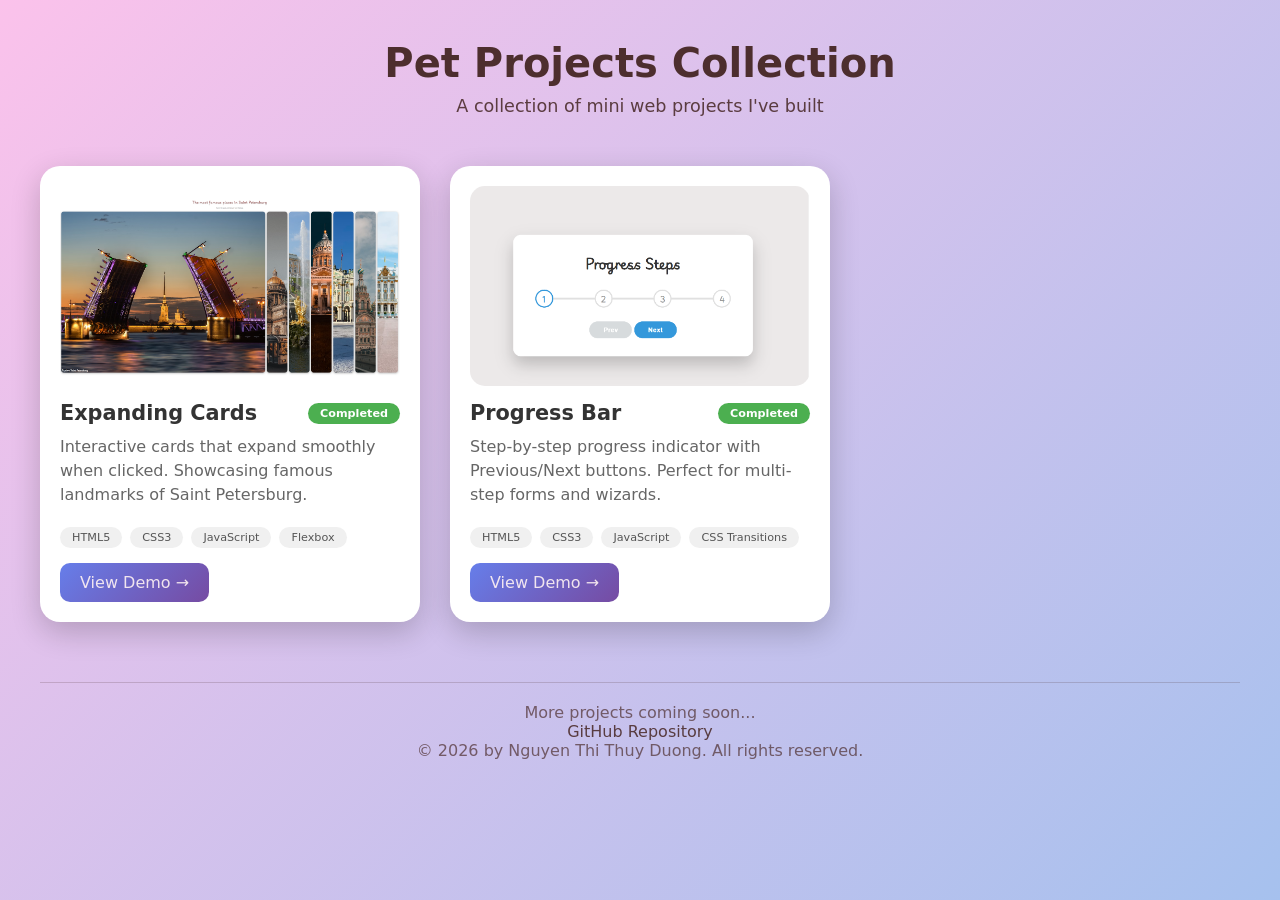
<file: index.html>
<!DOCTYPE html>
<html lang="vi">
<head>
    <meta charset="utf-8">
    <meta name="viewport" content="width=device-width, initial-scale=1.0">
    <title>Pet Projects Collection</title>
    <link rel="stylesheet" href="style.css">
</head>

<body>
    <div class="container">
        <h1>Pet Projects Collection</h1>
        <p class="description">A collection of mini web projects I've built</p>

        <div class="project-grid">
            <!-- Project 1 -->
            <div class="project-card">
                <div class="project-image">
                    <img src="expanding-cards/preview.png" alt="Expanding Cards">
                </div>
                <div class="project-title">
                    <h2>Expanding Cards</h2>
                    <span class="status completed">Completed</span>
                </div>
                <div class="project-description">
                    <p>Interactive cards that expand smoothly when clicked. Showcasing famous landmarks of Saint Petersburg.</p>
                </div>
                <div class="project-tech">
                    <span class="tech-tag">HTML5</span>
                    <span class="tech-tag">CSS3</span>
                    <span class="tech-tag">JavaScript</span>
                    <span class="tech-tag">Flexbox</span>
                </div>
                <a href="./expanding-cards/" class="demo-link">View Demo →</a>
            </div>

            <!-- Project 2 -->
            <div class="project-card">
                <div class="project-image">
                    <img src="progress-bar/preview.png" alt="Progress Bar">
                </div>
                <div class="project-title">
                    <h2>Progress Bar</h2>
                    <span class="status completed">Completed</span>
                </div>
                <div class="project-description">
                    <p>Step-by-step progress indicator with Previous/Next buttons. Perfect for multi-step forms and wizards.</p>
                </div>
                <div class="project-tech">
                    <span class="tech-tag">HTML5</span>
                    <span class="tech-tag">CSS3</span>
                    <span class="tech-tag">JavaScript</span>
                    <span class="tech-tag">CSS Transitions</span>
                </div>
                <a href="./progress-bar/" class="demo-link">View Demo →</a>
            </div>
        </div>
</body>

        <footer> 
            <p>More projects coming soon... </p>
            <p><a href="https://github.com/nguyenduongitmo/petprojects" class="github-link">GitHub Repository</a></p>
            <p> &copy; <span id="year"></span> by Nguyen Thi Thuy Duong. All rights reserved.</p>
        </footer>

         <script>
        // Tự động cập nhật năm bản quyền
        document.getElementById("year").textContent = new Date().getFullYear();
    </script>
    </div>
</body>
</html>
</file>
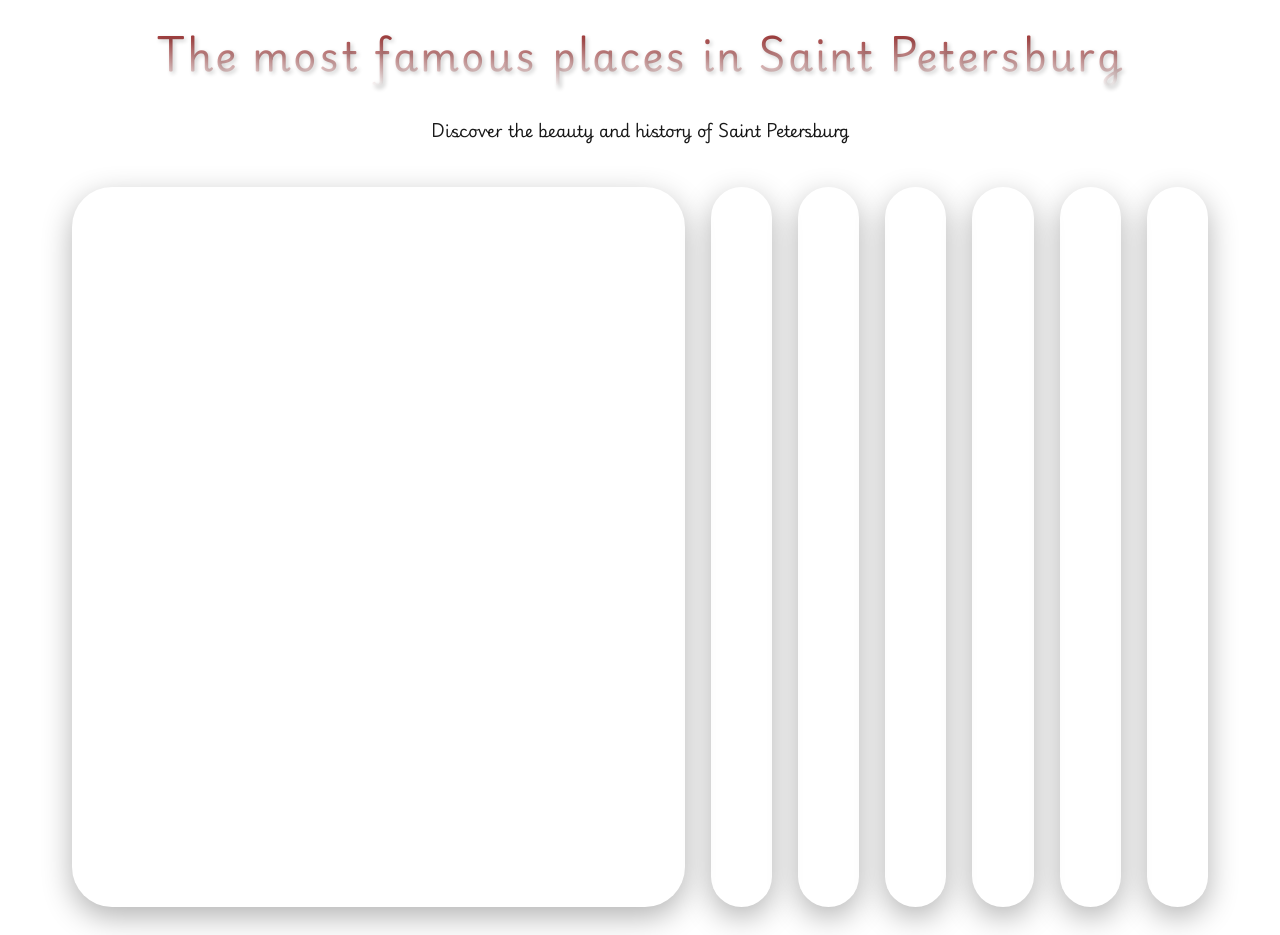
<file: Expanding Cards/index.html>
<!DOCTYPE html>
<html lang="vi">
<head>
    <meta charset="utf-8"/>
    <meta name="viewport" content="width=device-width, initial-scale=1.0"/>
    <title>Expanding Cards</title>
    <link rel="stylesheet" href="style.css"/>
    <script src="script.js" defer ></script>
</head>

<body>
    <div class="header">
        <h1 class="main-title"> The most famous places in Saint Petersburg</h1>
        <p class="description">Discover the beauty and history of Saint Petersburg</p>
    </div>
    <div class="container">
        <div class="panel active" style="background-image: url('https://images.unsplash.com/photo-1556610961-2fecc5927173?q=80&w=2134&auto=format&fit=crop&ixlib=rb-4.1.0&ixid=M3wxMjA3fDB8MHxwaG90by1wYWdlfHx8fGVufDB8fHx8fA%3D%3D')">
            <h3> Explore Saint Petersburg</h3>
        </div>

        <div class="panel" style="background-image: url('https://images.unsplash.com/photo-1555460285-763ba96917d2?q=80&w=987&auto=format&fit=crop&ixlib=rb-4.1.0&ixid=M3wxMjA3fDB8MHxwaG90by1wYWdlfHx8fGVufDB8fHx8fA%3D%3D')">
            <h3>Saint Isaac's Cathedral</h3>
        </div>

        <div class="panel" style="background-image: url('https://images.unsplash.com/photo-1711878501460-44a2690f862e?q=80&w=987&auto=format&fit=crop&ixlib=rb-4.1.0&ixid=M3wxMjA3fDB8MHxwaG90by1wYWdlfHx8fGVufDB8fHx8fA%3D%3D')">
            <h3> Grand Peterhof Palace</h3>
        </div>

        <div class="panel" style="background-image: url('https://images.unsplash.com/photo-1548834925-e48f8a27ae6f?q=80&w=1674&auto=format&fit=crop&ixlib=rb-4.1.0&ixid=M3wxMjA3fDB8MHxwaG90by1wYWdlfHx8fGVufDB8fHx8fA%3D%3D')">
            <h3>Kazan Cathedral</h3>
        </div>

        <div class="panel" style="background-image: url('https://images.unsplash.com/photo-1705764792549-0aac43040224?q=80&w=1035&auto=format&fit=crop&ixlib=rb-4.1.0&ixid=M3wxMjA3fDB8MHxwaG90by1wYWdlfHx8fGVufDB8fHx8fA%3D%3D')">
            <h3> The State Hermitage Museum</h3>
        </div>

        <div class="panel" style="background-image: url('https://images.unsplash.com/photo-1653123996762-0581349311fa?q=80&w=986&auto=format&fit=crop&ixlib=rb-4.1.0&ixid=M3wxMjA3fDB8MHxwaG90by1wYWdlfHx8fGVufDB8fHx8fA%3D%3D')">
            <h3> Church Of The Savior On Spilled Blood </h3>
        </div>

        <div class="panel" style="background-image: url('https://images.unsplash.com/photo-1658243578672-f34c71039163?q=80&w=1740&auto=format&fit=crop&ixlib=rb-4.1.0&ixid=M3wxMjA3fDB8MHxwaG90by1wYWdlfHx8fGVufDB8fHx8fA%3D%3D')">
            <h3> Catherine Palace and Park </h3>
        </div>

    </div>
</body>
</html>
</file>
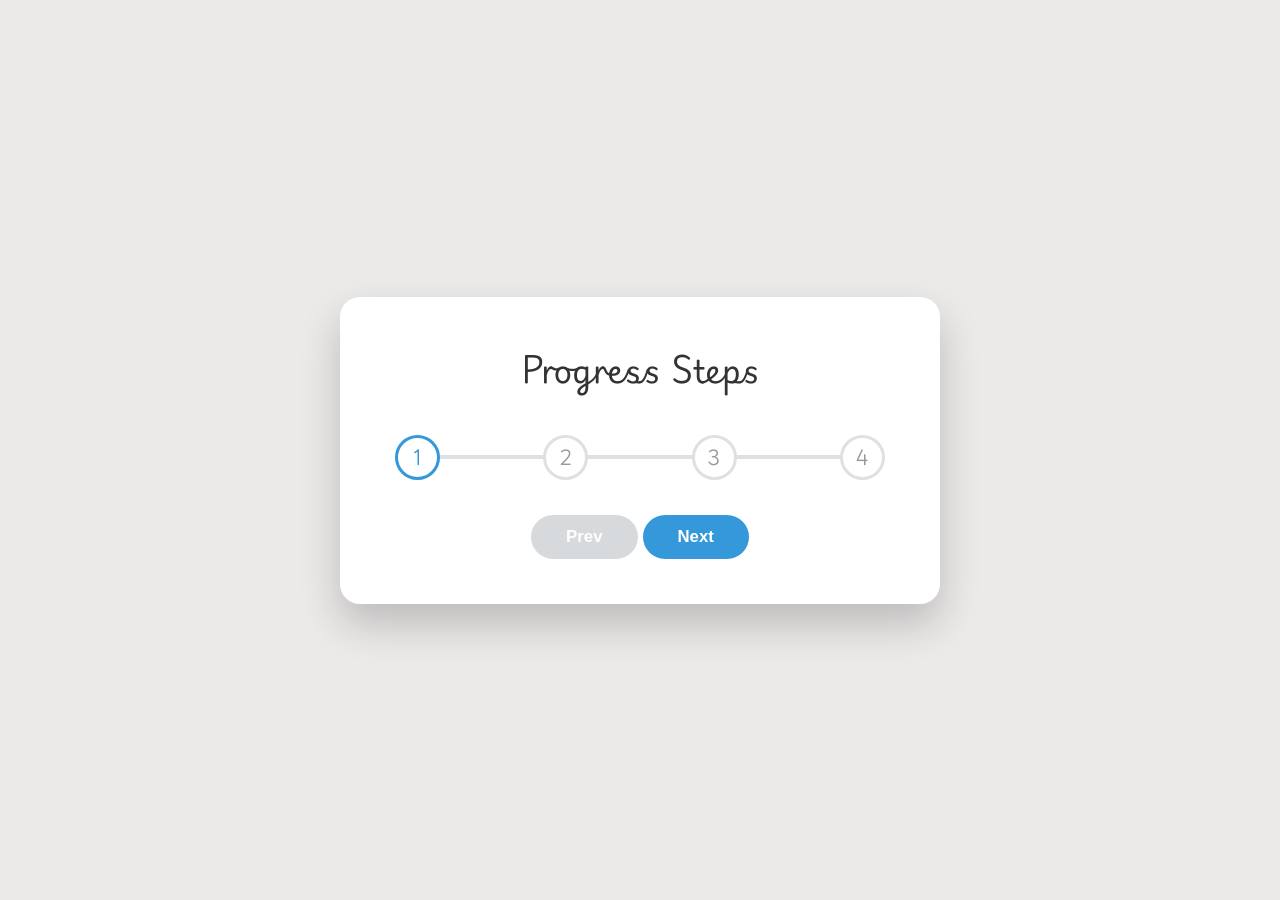
<file: progress-bar/index.html>
<!DOCTYPE html>
<html lang="vi">
<head> 
    <meta charset="utf-8"/>
    <meta name="viewport" content="width=device-width, initial-scale=1.0"/>
    <title>Progress Steps and Progress Bar</title>
    <link rel="stylesheet" href="style.css"/>
    <script src="script.js" defer>  </script>
</head>

<body>
    <div class="container">
        <div class="header" >
        <h1>Progress Steps</h1>
            </div>

        <div class="progress-container">
            <!--Đường kẻ nền xám của thanh tiến trình--> 
            <div class="progress-background"></div>

            <!-- Đường kẻ xanh của thanh tiến trình, sẽ được điều chỉnh chiều rộng theo tiến độ -->
            <div class="progress-fill" id="progress-fill"></div>

            <!-- Các vòng tròn đại diện cho các bước, sẽ được tô màu khi bước đó được kích hoạt -->
            <div class="circle active">1</div>
            <div class="circle">2</div>
            <div class="circle">3</div>
            <div class="circle">4</div>
        </div>
        <button class="btn" id="prev" disabled>Prev</button>
        <button class="btn" id="next">Next</button>
    </div>
</body>
</html>
</file>
<file: style.css>
* {
    margin: 0;
    padding: 0;
    box-sizing: border-box;
}

body {
    display: flex;
    flex-direction: column;
    font-family: system-ui, -apple-system, sans-serif;
    background: linear-gradient(135deg, #fbc2eb 0%, #a6c1ee 100%);
    min-height: 100vh;
    padding: 40px 20px;
}

.container {
    max-width: 1200px;
    margin: 0 auto;
    flex: 1; /* Đảm bảo container chiếm toàn bộ chiều cao còn lại để đẩy footer xuống dưới */
    width: 100%;
}

h1 {
    text-align: center;
    color: rgb(77, 46, 46);
    font-size: 2.5rem;
    margin-bottom: 10px;
}

.description {
    text-align: center;
    color: rgba(77, 46, 46, 0.9);
    margin-bottom: 50px;
    font-size: 1.1rem;
}

.project-grid {
    display: grid;
    grid-template-columns: repeat(auto-fill, minmax(320px, 1fr));
    gap: 30px;
}

.project-card {
    background: white;
    border-radius: 20px;
    padding: 20px;
    box-shadow: 0 10px 30px rgba(0, 0, 0, 0.2);
    transition: transform 0.3s ease;
}

.project-card:hover {
    transform: translateY(-5px);
}

.project-image {
    width: 100%;
    height: 200px;
    overflow: hidden;
    border-radius: 15px;
    margin-bottom: 15px;
}

.project-image img {
    width: 100%;
    height: 100%;
    object-fit: cover;
}

.project-title {
    display: flex;
    justify-content: space-between;
    align-items: center;
    margin-bottom: 10px;
}

.project-title h2 {
    font-size: 1.3rem;
    color: #333;
}

.status.completed {
    background: #4caf50;
    color: white;
    padding: 4px 12px;
    border-radius: 20px;
    font-size: 0.7rem;
    font-weight: bold;
}

.project-description {
    color: #666;
    margin-bottom: 20px;
    line-height: 1.5;
}

.demo-link {
    display: inline-block;
    background: linear-gradient(135deg, #667eea 0%, #764ba2 100%);
    color: rgba(255, 243, 243, 0.9);;
    padding: 10px 20px;
    border-radius: 10px;
    text-decoration: none;
    font-weight: 500;
    transition: opacity 0.3s ease;
}

.demo-link:hover {
    opacity: 0.9;
}

.project-tech {
    display: flex;
    flex-wrap: wrap;
    gap: 8px;
    margin: 15px 0;
}

.tech-tag {
    background: #f0f0f0;
    padding: 4px 12px;
    border-radius: 20px;
    font-size: 0.7rem;
    color: #555;
}

footer {
    text-align: center;
    margin-top: 60px;
    color: rgba(77, 46, 46, 0.7);
    border-top: 1px solid rgba(77, 46, 46, 0.2);
    padding: 20px;
}

.github-link {
    color: rgba(77, 46, 46, 0.9);
    text-decoration: none;
}

.github-link:hover {
    text-decoration: underline;
}

/* Responsive */
@media (max-width: 768px) {
    h1 {
        font-size: 1.8rem;
    }
    
    .description {
        font-size: 0.9rem;
        margin-bottom: 30px;
    }
    
    .project-grid {
        grid-template-columns: 1fr;
        gap: 20px;
    }
    
    body {
        padding: 20px 15px;
    }
}

@media (max-width: 480px) {
    h1 {
        font-size: 1.4rem;
    }
    
    .project-title h2 {
        font-size: 1.1rem;
    }
}
</file>
<file: Expanding Cards/style.css>
@import url('https://fonts.googleapis.com/css2?family=Playwrite+GB+J:ital,wght@0,100..400;1,100..400&family=Roboto+Serif:ital,opsz,wght@0,8..144,100..900;1,8..144,100..900&family=Truculenta:opsz,wght@12..72,100..900&display=swap');

* {
    box-sizing: border-box;
}
body{
    font-family: 'Playwrite GB J', sans-serif;
    min-height: 100vh;
    display: flex;
    flex-direction: column;
    align-items: center;
    justify-content: center;
    padding: 20px;
    margin: 0;
    overflow-x: hidden; /* Chỉ ẩn ngang, không ẩn dọc */
    overflow-y: auto; /* Cho phép scroll dọc */
}

.header {
    text-align: center;
    margin-bottom: 20px;
    animation: fadeInDown 0.8s ease;
    width: 100%; /* Đảm bảo header không tràn */
}

.main-title{
    font-size: 5.0rem;
    background: linear-gradient(0deg, #fff, #870202);
    -webkit-background-clip: text;
    background-clip: text;
    -webkit-text-fill-color: transparent;
    margin: 0 0 15px;
    text-shadow: 2px 2px 4px rgba(0, 0, 0, 0.2);
    letter-spacing: 2px;
}


.description {
    font-size: 2.0rem;
    color: rgba(0, 0, 0, 0.9);
    display: inline-block;
}

.container {
    display: flex;
    width: 90vw;
    gap: 10px;
}

.panel {
    flex: 0.5;
    height: 80vh;
    margin: 10px;
    border-radius: 50px;
    background-size: cover;
    background-position: center;
    background-repeat: no-repeat;
    position: relative;
    cursor: pointer;
    overflow: hidden;
    box-shadow: 0 10px 30px rgba(0,0,0,0.3);
    transition: flex 0.7s cubic-bezier(0.33, 1, 0.68, 1);
    color: #fff;
}

.panel h3 {
    font-size: 4.0rem;
    position: absolute;
    bottom: 15px;
    left: 15px;
    margin: 0;
    opacity: 0;
}

.panel.active {
    flex: 5;
}

.panel.active h3 {
    opacity: 1;
    transition: opacity 0.3s ease-in 0.4s;
}

@keyframes fadeInDown {
    from {
        opacity: 0;
        transform: translateY(-30px);
    }
    to {
        opacity: 1;
        transform: translateY(0);
    }
}

/* MOBILE FIRST (từ nhỏ lên to)*/

/* Mặc định: Mobile siêu nhỏ (dưới 480px) */
.container {
    width: 100vw;
    gap: 8px;
}

.main-title {
    font-size: 1rem;
}

.description {
    font-size: 0.7rem;
}

.panel {
    height: 55vh;
    margin: 5px;
    border-radius: 30px;
}

.panel h3 {
    font-size: 0.75rem;
    bottom: 10px;
    left: 10px;
}

.panel:nth-child(n+5) {
    display: none;
}

/* Mobile lớn (từ 480px trở lên) */
@media (min-width: 480px) {
    .container {
        width: 95vw;
        gap: 10px;
    }
    
    .main-title {
        font-size: 1.2rem;
    }
    
    .description {
        font-size: 0.85rem;
    }
    
    .panel {
        height: 60vh;
        margin: 8px;
        border-radius: 40px;
    }
    
    .panel h3 {
        font-size: 0.9rem;
    }
    
    .panel:nth-child(n+5) {
        display: flex; /* Hiện lại các panel */
    }
}

/* Tablet (từ 640px trở lên) */
@media (min-width: 640px) {
    .main-title {
        font-size: 1.5rem;
    }
    
    .description {
        font-size: 1rem;
    }
    
    .panel {
        height: 70vh;
    }
    
    .panel h3 {
        font-size: 1.1rem;
    }
}

/* Tablet dọc (từ 768px trở lên) */
@media (min-width: 768px) {
    .main-title {
        font-size: 1.8rem;
    }
    
    .panel h3 {
        font-size: 1.2rem;
    }
}

/* Desktop (từ 1024px trở lên) */
@media (min-width: 1024px) {
    .container {
        width: 90vw;
    }
    
    .main-title {
        font-size: 2.5rem;
    }
    
    .panel {
        height: 80vh;
    }
    
    .panel h3 {
        font-size: 1.5rem;
    }
}

/* Desktop lớn (từ 1440px trở lên) */
@media (min-width: 1440px) {
    .main-title {
        font-size: 3rem;
    }
    
    .panel h3 {
        font-size: 2rem;
    }
}
</file>
<file: progress-bar/style.css>
@import url('https://fonts.googleapis.com/css2?family=Playwrite+GB+J:ital,wght@0,100..400;1,100..400&family=Roboto+Serif:ital,opsz,wght@0,8..144,100..900;1,8..144,100..900&family=Truculenta:opsz,wght@12..72,100..900&display=swap');

* {
    margin: 0;
    padding: 0;
    box-sizing: border-box;
}

body {
    font-family: 'Playwrite GB J', sans-serif;
    background: #ece9e9;
    min-height: 100vh;
    display: flex;
    align-items: center;
    justify-content: center;
    padding: 20px;
}

.container {
    background-color: white;
    padding: 25px 20px;
    border-radius: 15px;
    box-shadow: 0 20px 40px rgba(0, 0, 0, 0.2);
    text-align: center;
    width: 100%;
    max-width: 350px;
}

.header h1 {
    font-size: 1.3rem;
    color: #333;
    text-align: center;
    margin-bottom: 30px;
}

.progress-container {
    position: relative;
    display: flex;
    justify-content: space-between;
    align-items: center;
    margin-bottom: 35px;
}

.progress-background {
    position: absolute;
    top: 50%;
    left: 0;
    transform: translateY(-50%);
    width: 100%;
    height: 3px;
    background-color: #e0e0e0;
    border-radius: 4px;
    z-index: 1;
}

.progress-fill {
    position: absolute;
    top: 50%;
    left: 0;
    transform: translateY(-50%);
    width: 0%;
    height: 3px;
    background-color: #3498db;
    border-radius: 4px;
    z-index: 2;
    transition: width 0.3s ease;
}

.circle {
    position: relative;
    z-index: 3;
    width: 30px;
    height: 30px;
    border-radius: 50%;
    background-color: white;
    border: 2px solid #e0e0e0;
    display: flex;
    align-items: center;
    justify-content: center;
    font-weight: bold;
    font-size: 0.8rem;
    color: #999;
}

.circle.active {
    border-color: #3498db;
    color: #3498db;
}

.buttons {
    display: flex;
    justify-content: center;
    gap: 12px;
    margin-top: 20px;
}

.btn {
    padding: 8px 20px;
    border: none;
    background-color: #3498db;
    color: white;
    font-size: 0.85rem;
    font-weight: 600;
    cursor: pointer;
    border-radius: 25px;
    transition: all 0.3s ease;
}

.btn:hover:not(:disabled) {
    background-color: #2980b9;
}

.btn:disabled {
    background-color: #bdc3c7;
    cursor: not-allowed;
    opacity: 0.6;
}

@keyframes fadeIn {
    from {
        opacity: 0;
        transform: scale(0.9);
    }
    to {
        opacity: 1;
        transform: scale(1);
    }
}

@media (min-width: 480px) {
    body {
        padding: 30px;
    }
    
    .container {
        padding: 30px 35px;
        max-width: 450px;
        border-radius: 18px;
    }
    
    .header h1 {
        font-size: 1.6rem;
        margin-bottom: 35px;
    }
    
    .progress-background,
    .progress-fill {
        height: 4px;
    }
    
    .circle {
        width: 35px;
        height: 35px;
        font-size: 0.95rem;
        border-width: 2.5px;
    }
    
    .btn {
        padding: 9px 25px;
        font-size: 0.9rem;
    }
}


@media (min-width: 640px) {
    .container {
        padding: 35px 40px;
        max-width: 500px;
        border-radius: 20px;
    }
    
    .header h1 {
        font-size: 1.8rem;
        margin-bottom: 40px;
    }
    
    .circle {
        width: 40px;
        height: 40px;
        font-size: 1rem;
        border-width: 3px;
    }
    
    .btn {
        padding: 10px 30px;
        font-size: 1rem;
    }
    
    .btn:hover:not(:disabled) {
        transform: scale(1.02);
    }
}

@media (min-width: 1024px) {
    .container {
        padding: 45px 55px;
        max-width: 600px;
    }
    
    .header h1 {
        font-size: 2rem;
    }
    
    .circle {
        width: 45px;
        height: 45px;
        font-size: 1.1rem;
    }
    
    .buttons {
        gap: 20px;
    }
    
    .btn {
        padding: 12px 35px;
        font-size: 1.05rem;
    }
}
</file>
